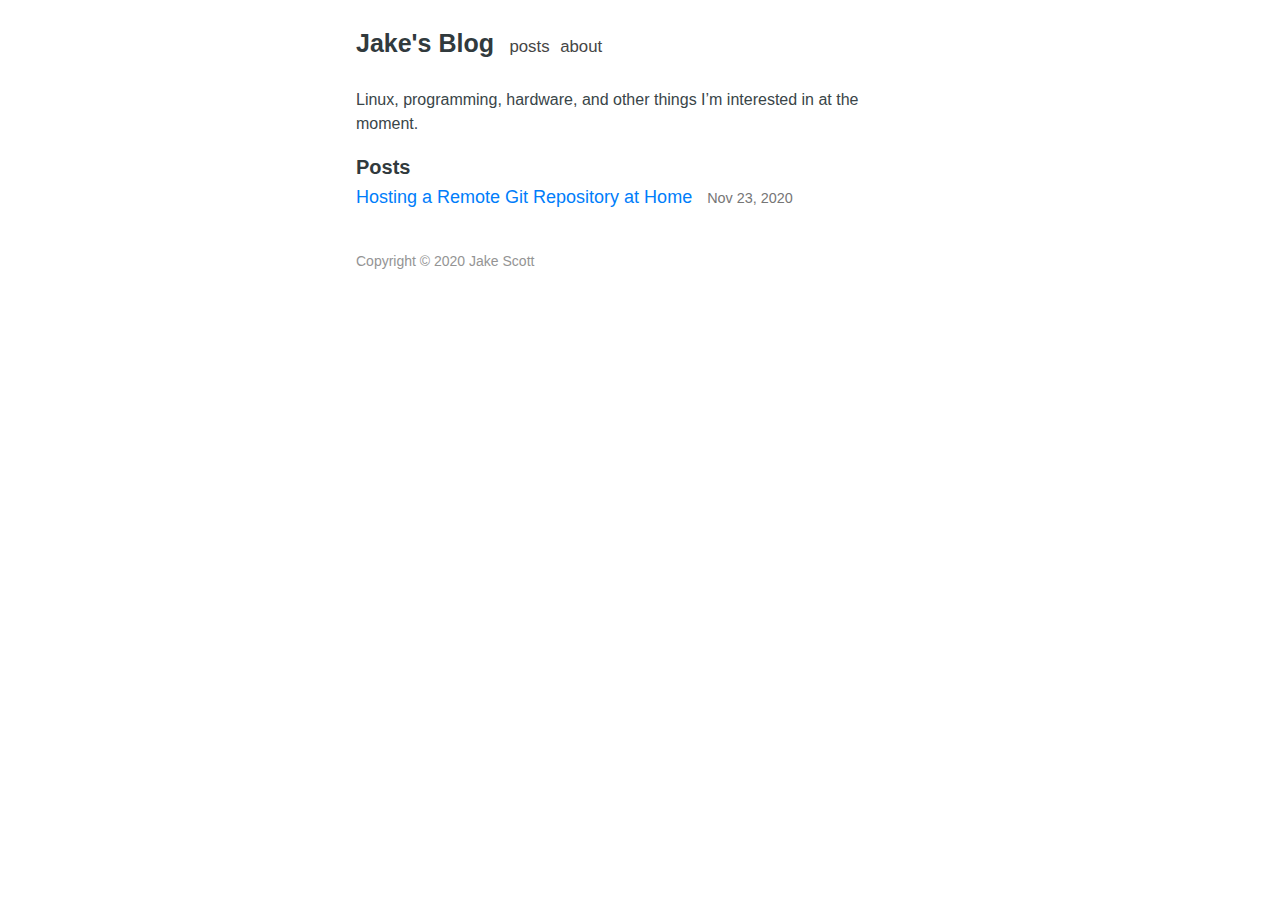
<file: index.html>
<!DOCTYPE html>
<html><head>
	<meta name="generator" content="Hugo 0.75.1" />
    <meta charset="utf-8">
    <meta name="viewport" content="width=device-width, initial-scale=1.0">
    <meta name="description" content="Jake&#39;s Blog">
    
    <link rel="shortcut icon" href="https://jakesco.com/favicon.ico">
    <link rel="alternate" type="application/rss+xml" href="https://jakesco.com/index.xml" title="Jake's Blog">
    
    <link rel="stylesheet" href="/css/style.min.css">

    <title>Home</title>
</head>
<body><header id="banner">
    <h2><a href="https://jakesco.com">Jake&#39;s Blog</a></h2>
    <nav>
        <ul>
            <li>
                <a href="/" title="posts">posts</a>
            </li><li>
                <a href="/about/" title="about">about</a>
            </li>
        </ul>
    </nav>
</header>
<main id="content">
<p>Linux, programming, hardware, and other things I&rsquo;m interested in at the moment.</p>
<h3>Posts</h3>
<ul id="posts">
    <li>
        <a href="https://jakesco.com/hosting-a-remote-git-repository-at-home/">
            Hosting a Remote Git Repository at Home
            <small><time>Nov 23, 2020</time></small>
        </a>
    </li>
</ul>

        </main><footer id="footer">
    Copyright © 2020 Jake Scott
</footer>
</body>
</html>
</file>
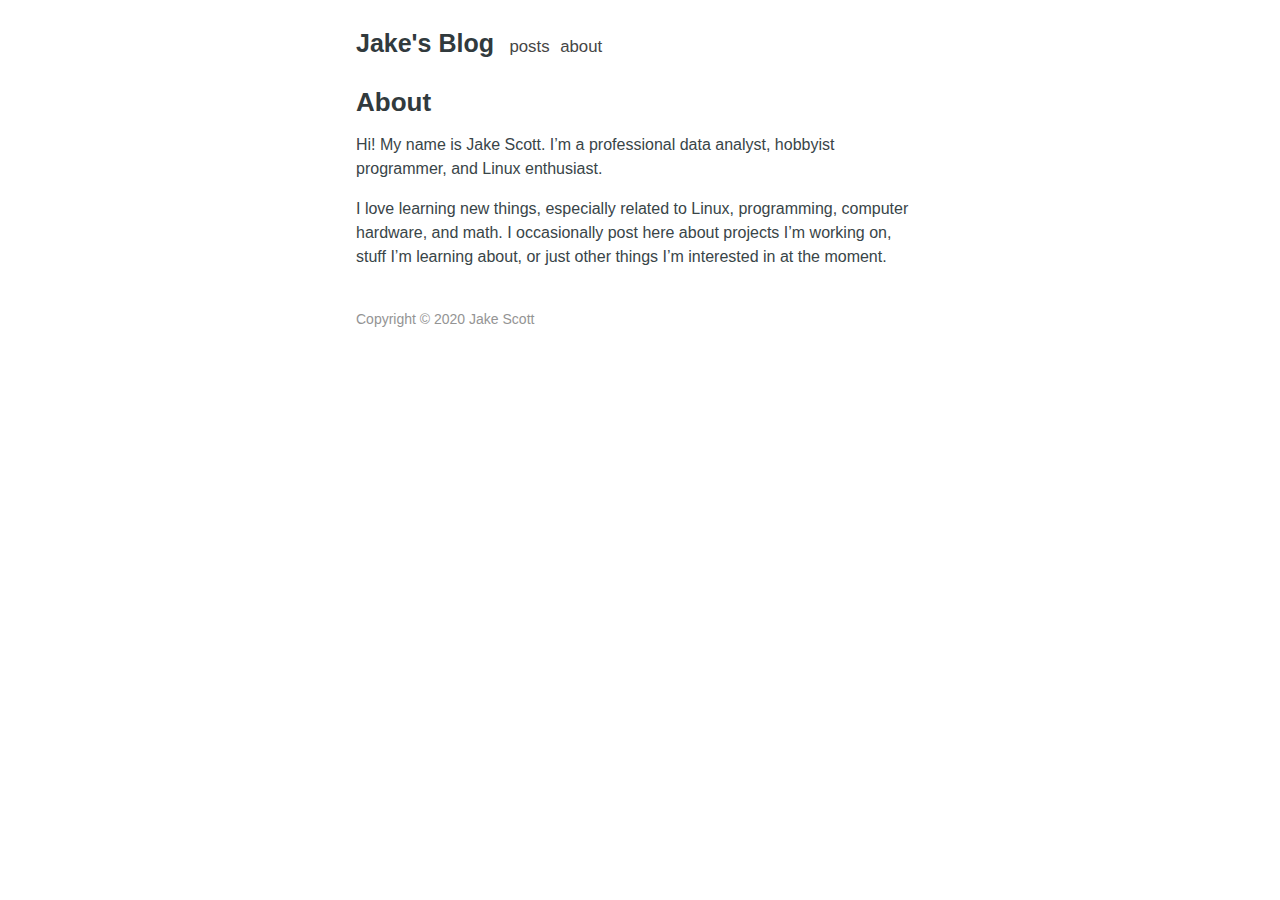
<file: about/index.html>
<!DOCTYPE html>
<html><head>
    <meta charset="utf-8">
    <meta name="viewport" content="width=device-width, initial-scale=1.0">
    <meta name="description" content="Jake&#39;s Blog">
    
    <link rel="shortcut icon" href="https://jakesco.com/favicon.ico">
    
    <link rel="stylesheet" href="/css/style.min.css">

    <title>About</title>
</head>
<body><header id="banner">
    <h2><a href="https://jakesco.com">Jake&#39;s Blog</a></h2>
    <nav>
        <ul>
            <li>
                <a href="/" title="posts">posts</a>
            </li><li>
                <a href="/about/" title="about">about</a>
            </li>
        </ul>
    </nav>
</header>
<main id="content">
<article>
    <header id="post-header">
        <h1>About</h1></header><p>Hi! My name is Jake Scott. I&rsquo;m a professional data analyst, hobbyist programmer, and Linux enthusiast.</p>
<p>I love learning new things, especially related to Linux, programming, computer hardware, and math. I occasionally post here about projects I&rsquo;m working on, stuff I&rsquo;m learning about, or just other things I&rsquo;m interested in at the moment.</p>
</article>

        </main><footer id="footer">
    Copyright © 2020 Jake Scott
</footer>
</body>
</html>
</file>
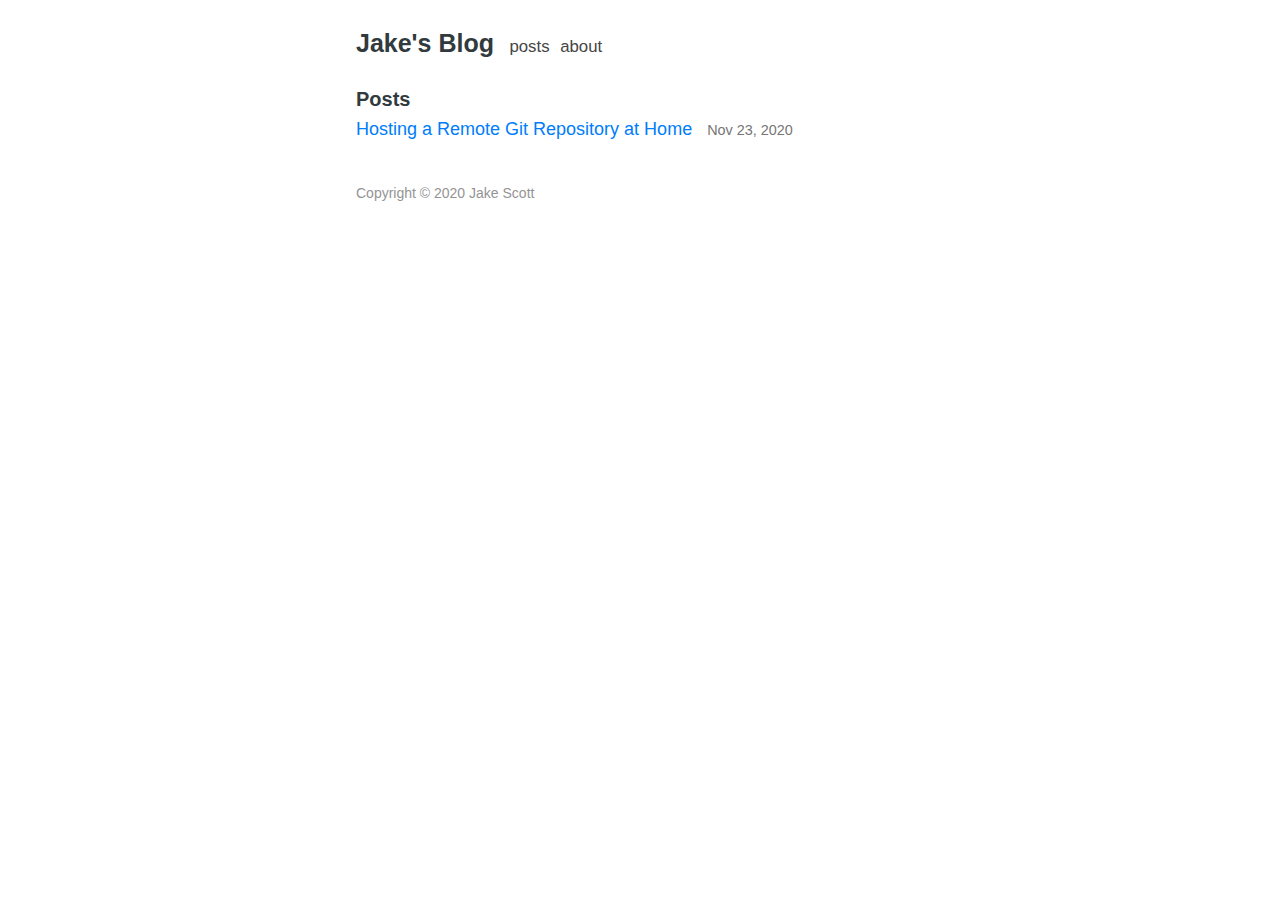
<file: categories/index.html>
<!DOCTYPE html>
<html><head>
    <meta charset="utf-8">
    <meta name="viewport" content="width=device-width, initial-scale=1.0">
    <meta name="description" content="Jake&#39;s Blog">
    
    <link rel="shortcut icon" href="https://jakesco.com/favicon.ico">
    <link rel="alternate" type="application/rss+xml" href="https://jakesco.com/categories/index.xml" title="Jake's Blog">
    
    <link rel="stylesheet" href="/css/style.min.css">

    <title>Categories</title>
</head>
<body><header id="banner">
    <h2><a href="https://jakesco.com">Jake&#39;s Blog</a></h2>
    <nav>
        <ul>
            <li>
                <a href="/" title="posts">posts</a>
            </li><li>
                <a href="/about/" title="about">about</a>
            </li>
        </ul>
    </nav>
</header>
<main id="content"><h3>Posts</h3>
<ul id="posts">
    <li>
        <a href="https://jakesco.com/hosting-a-remote-git-repository-at-home/">
            Hosting a Remote Git Repository at Home
            <small><time>Nov 23, 2020</time></small>
        </a>
    </li>
</ul>

        </main><footer id="footer">
    Copyright © 2020 Jake Scott
</footer>
</body>
</html>
</file>
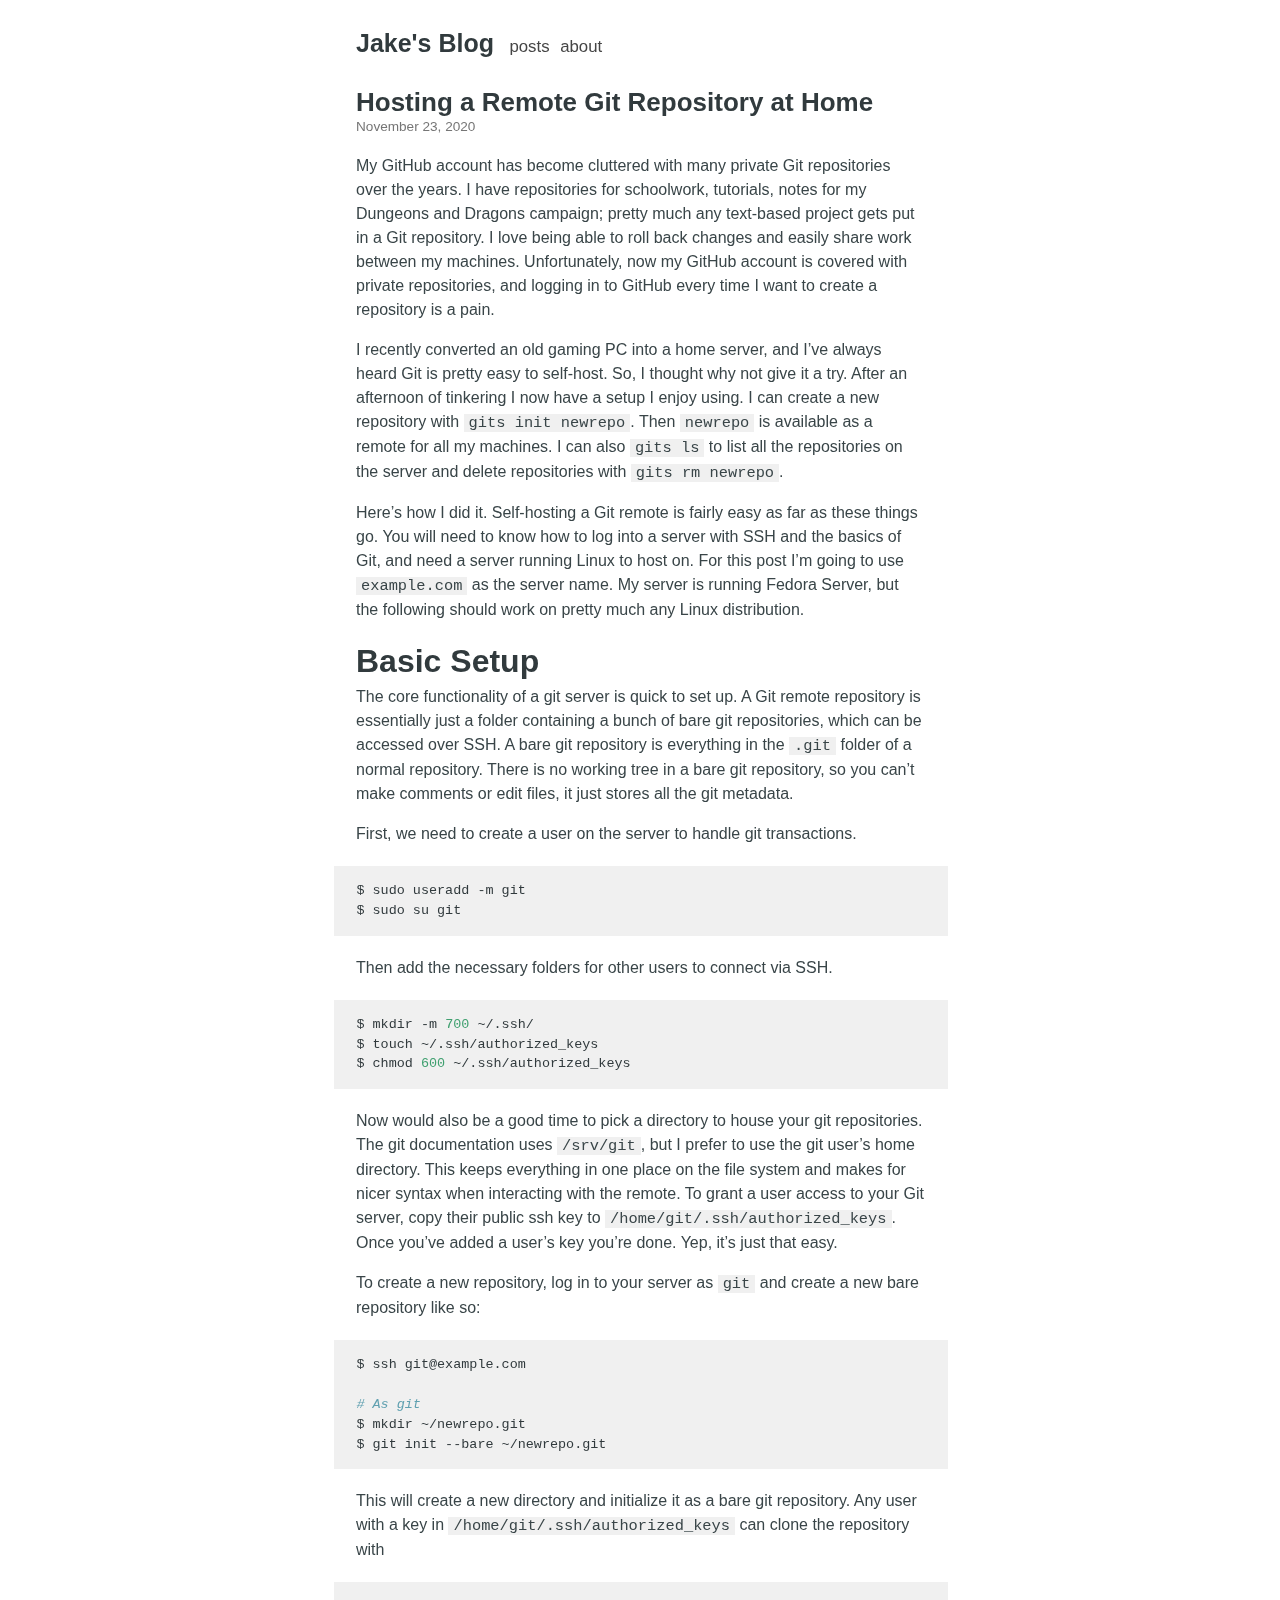
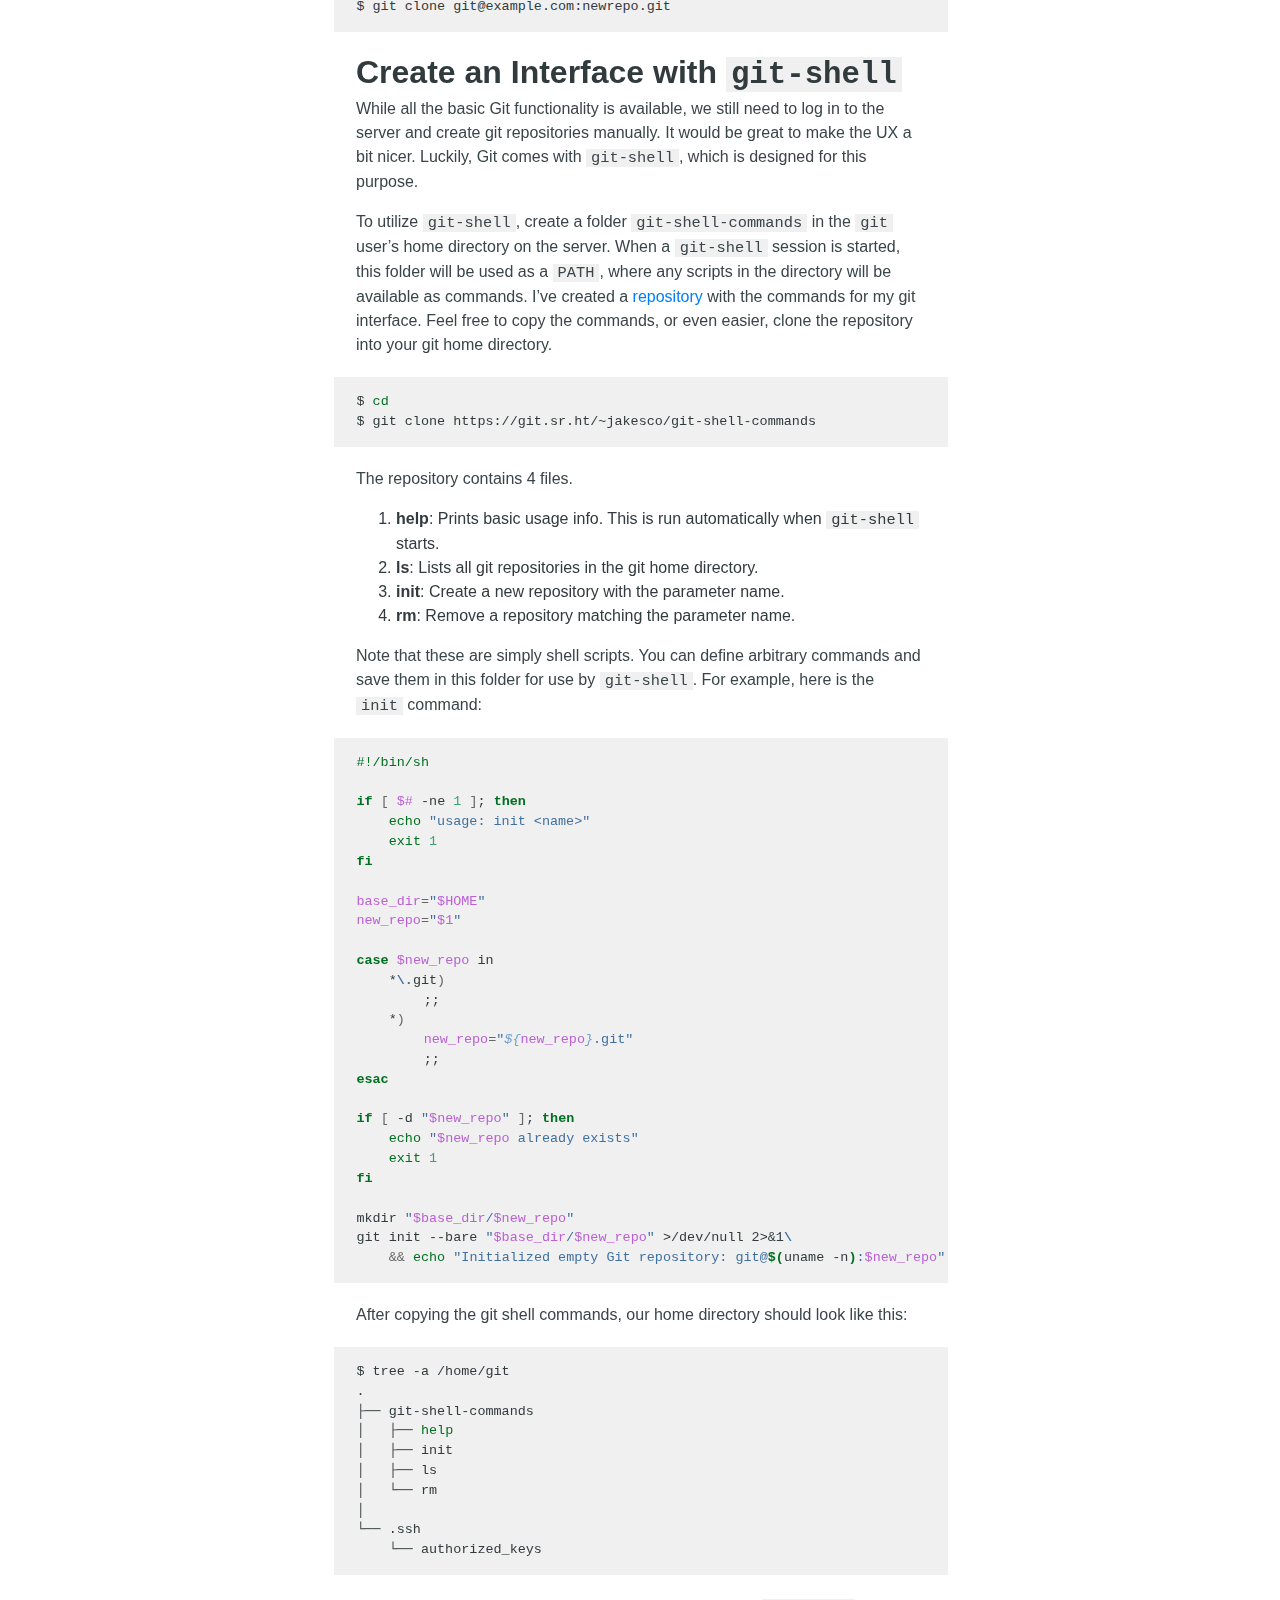
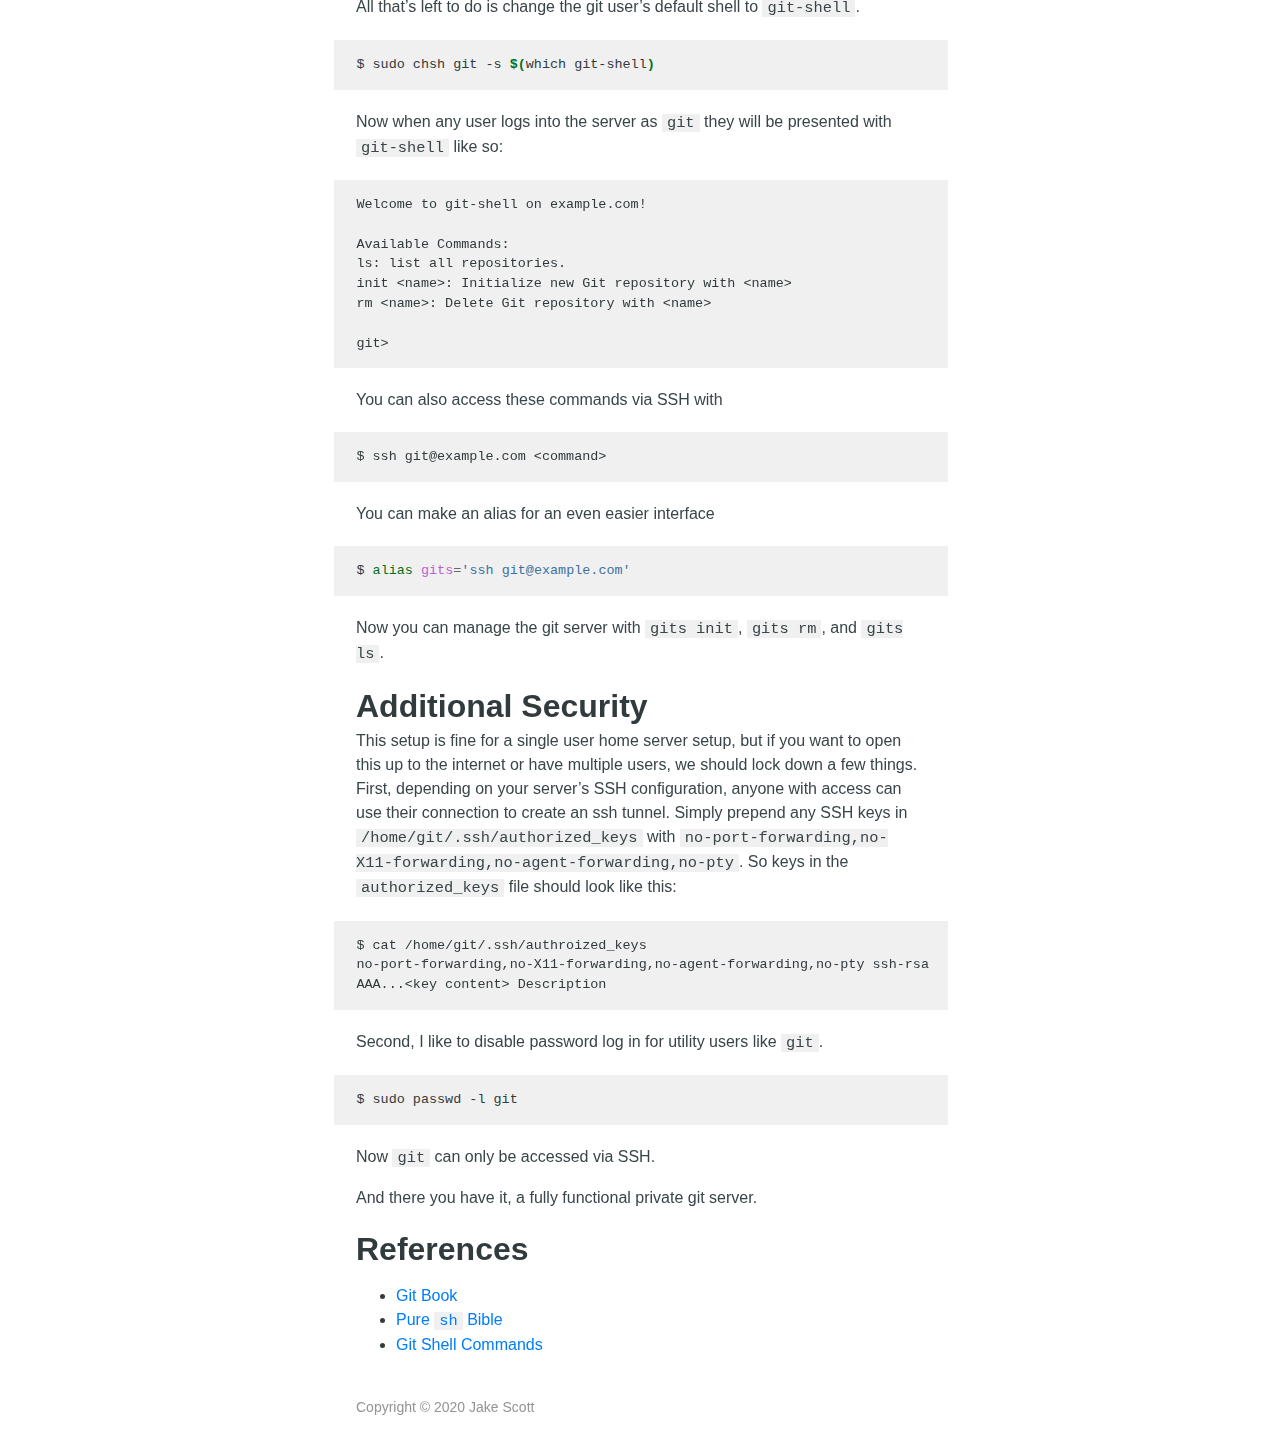
<file: hosting-a-remote-git-repository-at-home/index.html>
<!DOCTYPE html>
<html><head>
    <meta charset="utf-8">
    <meta name="viewport" content="width=device-width, initial-scale=1.0">
    <meta name="description" content="Jake&#39;s Blog">
    
    <link rel="shortcut icon" href="https://jakesco.com/favicon.ico">
    
    <link rel="stylesheet" href="/css/style.min.css">

    <title>Hosting a Remote Git Repository at Home</title>
</head>
<body><header id="banner">
    <h2><a href="https://jakesco.com">Jake&#39;s Blog</a></h2>
    <nav>
        <ul>
            <li>
                <a href="/" title="posts">posts</a>
            </li><li>
                <a href="/about/" title="about">about</a>
            </li>
        </ul>
    </nav>
</header>
<main id="content">
<article>
    <header id="post-header">
        <h1>Hosting a Remote Git Repository at Home</h1><time>November 23, 2020</time></header><p>My GitHub account has become cluttered with many private Git repositories over the years.
I have repositories for schoolwork, tutorials, notes for my Dungeons and Dragons campaign; pretty much any text-based project gets put in a Git repository.
I love being able to roll back changes and easily share work between my machines.
Unfortunately, now my GitHub account is covered with private repositories, and logging in to GitHub every time I want to create a repository is a pain.</p>
<p>I recently converted an old gaming PC into a home server, and I&rsquo;ve always heard Git is pretty easy to self-host.
So, I thought why not give it a try.
After an afternoon of tinkering I now have a setup I enjoy using.
I can create a new repository with <code>gits init newrepo</code>.
Then <code>newrepo</code> is available as a remote for all my machines.
I can also <code>gits ls</code> to list all the repositories on the server and delete repositories with <code>gits rm newrepo</code>.</p>
<p>Here&rsquo;s how I did it.
Self-hosting a Git remote is fairly easy as far as these things go.
You will need to know how to log into a server with SSH and the basics of Git, and need a server running Linux to host on.
For this post I&rsquo;m going to use <code>example.com</code> as the server name.
My server is running Fedora Server, but the following should work on pretty much any Linux distribution.</p>
<h1 id="basic-setup">Basic Setup</h1>
<p>The core functionality of a git server is quick to set up.
A Git remote repository is essentially just a folder containing a bunch of bare git repositories, which can be accessed over SSH.
A bare git repository is everything in the <code>.git</code> folder of a normal repository.
There is no working tree in a bare git repository, so you can&rsquo;t make comments or edit files, it just stores all the git metadata.</p>
<p>First, we need to create a user on the server to handle git transactions.</p>
<div class="highlight"><pre class="chroma"><code class="language-bash" data-lang="bash">$ sudo useradd -m git
$ sudo su git
</code></pre></div><p>Then add the necessary folders for other users to connect via SSH.</p>
<div class="highlight"><pre class="chroma"><code class="language-bash" data-lang="bash">$ mkdir -m <span class="m">700</span> ~/.ssh/
$ touch ~/.ssh/authorized_keys
$ chmod <span class="m">600</span> ~/.ssh/authorized_keys
</code></pre></div><p>Now would also be a good time to pick a directory to house your git repositories.
The git documentation uses <code>/srv/git</code>, but I prefer to use the git user&rsquo;s home directory.
This keeps everything in one place on the file system and makes for nicer syntax when interacting with the remote.
To grant a user access to your Git server, copy their public ssh key to <code>/home/git/.ssh/authorized_keys</code>.
Once you&rsquo;ve added a user&rsquo;s key you&rsquo;re done. Yep, it&rsquo;s just that easy.</p>
<p>To create a new repository, log in to your server as <code>git</code> and create a new bare repository like so:</p>
<div class="highlight"><pre class="chroma"><code class="language-bash" data-lang="bash">$ ssh git@example.com

<span class="c1"># As git</span>
$ mkdir ~/newrepo.git
$ git init --bare ~/newrepo.git
</code></pre></div><p>This will create a new directory and initialize it as a bare git repository.
Any user with a key in <code>/home/git/.ssh/authorized_keys</code> can clone the repository with</p>
<div class="highlight"><pre class="chroma"><code class="language-bash" data-lang="bash">$ git clone git@example.com:newrepo.git
</code></pre></div><h1 id="create-an-interface-with-git-shell">Create an Interface with <code>git-shell</code></h1>
<p>While all the basic Git functionality is available, we still need to log in to the server and create git repositories manually.
It would be great to make the UX a bit nicer.
Luckily, Git comes with <code>git-shell</code>, which is designed for this purpose.</p>
<p>To utilize <code>git-shell</code>, create a folder <code>git-shell-commands</code> in the <code>git</code> user&rsquo;s home directory on the server.
When a <code>git-shell</code> session is started, this folder will be used as a <code>PATH</code>, where any scripts in the directory will be available as commands.
I&rsquo;ve created a <a href="https://github.com/jakesco/git-shell-commands">repository</a> with the commands for my git interface.
Feel free to copy the commands, or even easier, clone the repository into your git home directory.</p>
<div class="highlight"><pre class="chroma"><code class="language-bash" data-lang="bash">$ <span class="nb">cd</span>
$ git clone https://git.sr.ht/~jakesco/git-shell-commands
</code></pre></div><p>The repository contains 4 files.</p>
<ol>
<li><strong>help</strong>: Prints basic usage info. This is run automatically when <code>git-shell</code> starts.</li>
<li><strong>ls</strong>: Lists all git repositories in the git home directory.</li>
<li><strong>init</strong>: Create a new repository with the parameter name.</li>
<li><strong>rm</strong>: Remove a repository matching the parameter name.</li>
</ol>
<p>Note that these are simply shell scripts.
You can define arbitrary commands and save them in this folder for use by <code>git-shell</code>.
For example, here is the <code>init</code> command:</p>
<div class="highlight"><pre class="chroma"><code class="language-sh" data-lang="sh"><span class="cp">#!/bin/sh
</span><span class="cp"></span>
<span class="k">if</span> <span class="o">[</span> <span class="nv">$#</span> -ne <span class="m">1</span> <span class="o">]</span><span class="p">;</span> <span class="k">then</span>
    <span class="nb">echo</span> <span class="s2">&#34;usage: init &lt;name&gt;&#34;</span>
    <span class="nb">exit</span> <span class="m">1</span>
<span class="k">fi</span>

<span class="nv">base_dir</span><span class="o">=</span><span class="s2">&#34;</span><span class="nv">$HOME</span><span class="s2">&#34;</span>
<span class="nv">new_repo</span><span class="o">=</span><span class="s2">&#34;</span><span class="nv">$1</span><span class="s2">&#34;</span>

<span class="k">case</span> <span class="nv">$new_repo</span> in
    *<span class="se">\.</span>git<span class="o">)</span>
	<span class="p">;;</span>
    *<span class="o">)</span>
	<span class="nv">new_repo</span><span class="o">=</span><span class="s2">&#34;</span><span class="si">${</span><span class="nv">new_repo</span><span class="si">}</span><span class="s2">.git&#34;</span>
	<span class="p">;;</span>
<span class="k">esac</span>

<span class="k">if</span> <span class="o">[</span> -d <span class="s2">&#34;</span><span class="nv">$new_repo</span><span class="s2">&#34;</span> <span class="o">]</span><span class="p">;</span> <span class="k">then</span>
    <span class="nb">echo</span> <span class="s2">&#34;</span><span class="nv">$new_repo</span><span class="s2"> already exists&#34;</span>
    <span class="nb">exit</span> <span class="m">1</span>
<span class="k">fi</span>

mkdir <span class="s2">&#34;</span><span class="nv">$base_dir</span><span class="s2">/</span><span class="nv">$new_repo</span><span class="s2">&#34;</span>
git init --bare <span class="s2">&#34;</span><span class="nv">$base_dir</span><span class="s2">/</span><span class="nv">$new_repo</span><span class="s2">&#34;</span> &gt;/dev/null 2&gt;<span class="p">&amp;</span>1<span class="se">\
</span><span class="se"></span>    <span class="o">&amp;&amp;</span> <span class="nb">echo</span> <span class="s2">&#34;Initialized empty Git repository: git@</span><span class="k">$(</span>uname -n<span class="k">)</span><span class="s2">:</span><span class="nv">$new_repo</span><span class="s2">&#34;</span>
</code></pre></div><p>After copying the git shell commands, our home directory should look like this:</p>
<div class="highlight"><pre class="chroma"><code class="language-bash" data-lang="bash">$ tree -a /home/git
.
├── git-shell-commands
│   ├── <span class="nb">help</span>
│   ├── init
│   ├── ls
│   └── rm
│
└── .ssh
    └── authorized_keys
</code></pre></div><p>All that&rsquo;s left to do is change the git user&rsquo;s default shell to <code>git-shell</code>.</p>
<div class="highlight"><pre class="chroma"><code class="language-sh" data-lang="sh">$ sudo chsh git -s <span class="k">$(</span>which git-shell<span class="k">)</span>
</code></pre></div><p>Now when any user logs into the server as <code>git</code> they will be presented with <code>git-shell</code> like so:</p>
<div class="highlight"><pre class="chroma"><code class="language-sh" data-lang="sh">Welcome to git-shell on example.com!

Available Commands:
ls: list all repositories.
init &lt;name&gt;: Initialize new Git repository with &lt;name&gt;
rm &lt;name&gt;: Delete Git repository with &lt;name&gt;

git&gt;
</code></pre></div><p>You can also access these commands via SSH with</p>
<div class="highlight"><pre class="chroma"><code class="language-bash" data-lang="bash">$ ssh git@example.com &lt;command&gt;
</code></pre></div><p>You can make an alias for an even easier interface</p>
<div class="highlight"><pre class="chroma"><code class="language-bash" data-lang="bash">$ <span class="nb">alias</span> <span class="nv">gits</span><span class="o">=</span><span class="s1">&#39;ssh git@example.com&#39;</span>
</code></pre></div><p>Now you can manage the git server with <code>gits init</code>, <code>gits rm</code>, and <code>gits ls</code>.</p>
<h1 id="additional-security">Additional Security</h1>
<p>This setup is fine for a single user home server setup, but if you want to open this up to the internet or have multiple users, we should lock down a few things.
First, depending on your server&rsquo;s SSH configuration, anyone with access can use their connection to create an ssh tunnel.
Simply prepend any SSH keys in <code>/home/git/.ssh/authorized_keys</code> with <code>no-port-forwarding,no-X11-forwarding,no-agent-forwarding,no-pty</code>.
So keys in the <code>authorized_keys</code> file should look like this:</p>
<div class="highlight"><pre class="chroma"><code class="language-bash" data-lang="bash">$ cat /home/git/.ssh/authroized_keys
no-port-forwarding,no-X11-forwarding,no-agent-forwarding,no-pty ssh-rsa
AAA...&lt;key content&gt; Description
</code></pre></div><p>Second, I like to disable password log in for utility users like <code>git</code>.</p>
<div class="highlight"><pre class="chroma"><code class="language-bash" data-lang="bash">$ sudo passwd -l git
</code></pre></div><p>Now <code>git</code> can only be accessed via SSH.</p>
<p>And there you have it, a fully functional private git server.</p>
<h1 id="references">References</h1>
<ul>
<li><a href="https://git-scm.com/book/en/v2/Git-on-the-Server-Setting-Up-the-Server">Git Book</a></li>
<li><a href="https://github.com/dylanaraps/pure-sh-bible#strip-pattern-from-end-of-string">Pure <code>sh</code> Bible</a></li>
<li><a href="https://git.sr.ht/~jakesco/git-shell-commands">Git Shell Commands</a></li>
</ul>
</article>

        </main><footer id="footer">
    Copyright © 2020 Jake Scott
</footer>
</body>
</html>
</file>
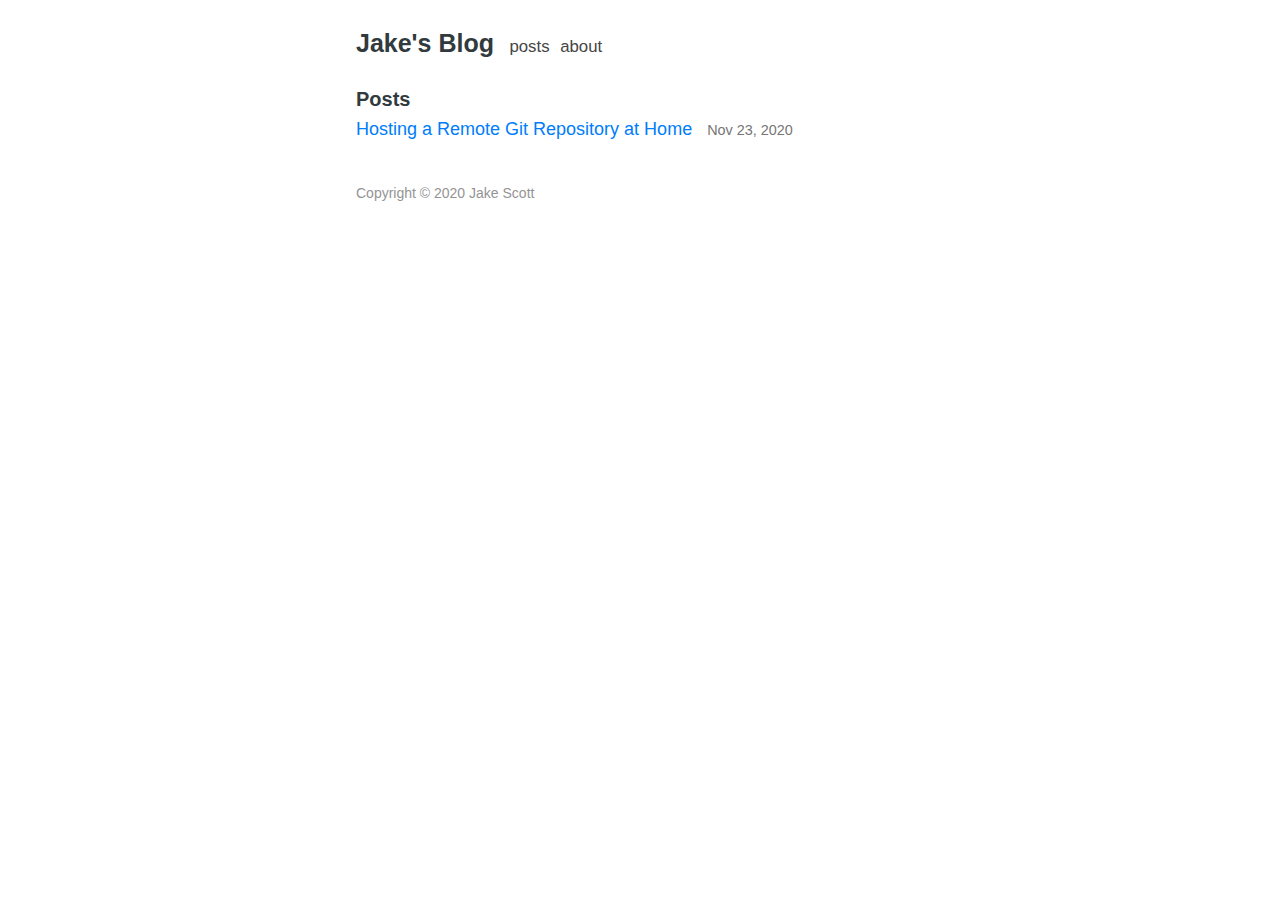
<file: posts/index.html>
<!DOCTYPE html>
<html><head>
    <meta charset="utf-8">
    <meta name="viewport" content="width=device-width, initial-scale=1.0">
    <meta name="description" content="Jake&#39;s Blog">
    
    <link rel="shortcut icon" href="https://jakesco.com/favicon.ico">
    <link rel="alternate" type="application/rss+xml" href="https://jakesco.com/posts/index.xml" title="Jake's Blog">
    
    <link rel="stylesheet" href="/css/style.min.css">

    <title>Posts</title>
</head>
<body><header id="banner">
    <h2><a href="https://jakesco.com">Jake&#39;s Blog</a></h2>
    <nav>
        <ul>
            <li>
                <a href="/" title="posts">posts</a>
            </li><li>
                <a href="/about/" title="about">about</a>
            </li>
        </ul>
    </nav>
</header>
<main id="content"><h3>Posts</h3>
<ul id="posts">
    <li>
        <a href="https://jakesco.com/hosting-a-remote-git-repository-at-home/">
            Hosting a Remote Git Repository at Home
            <small><time>Nov 23, 2020</time></small>
        </a>
    </li>
</ul>

        </main><footer id="footer">
    Copyright © 2020 Jake Scott
</footer>
</body>
</html>
</file>
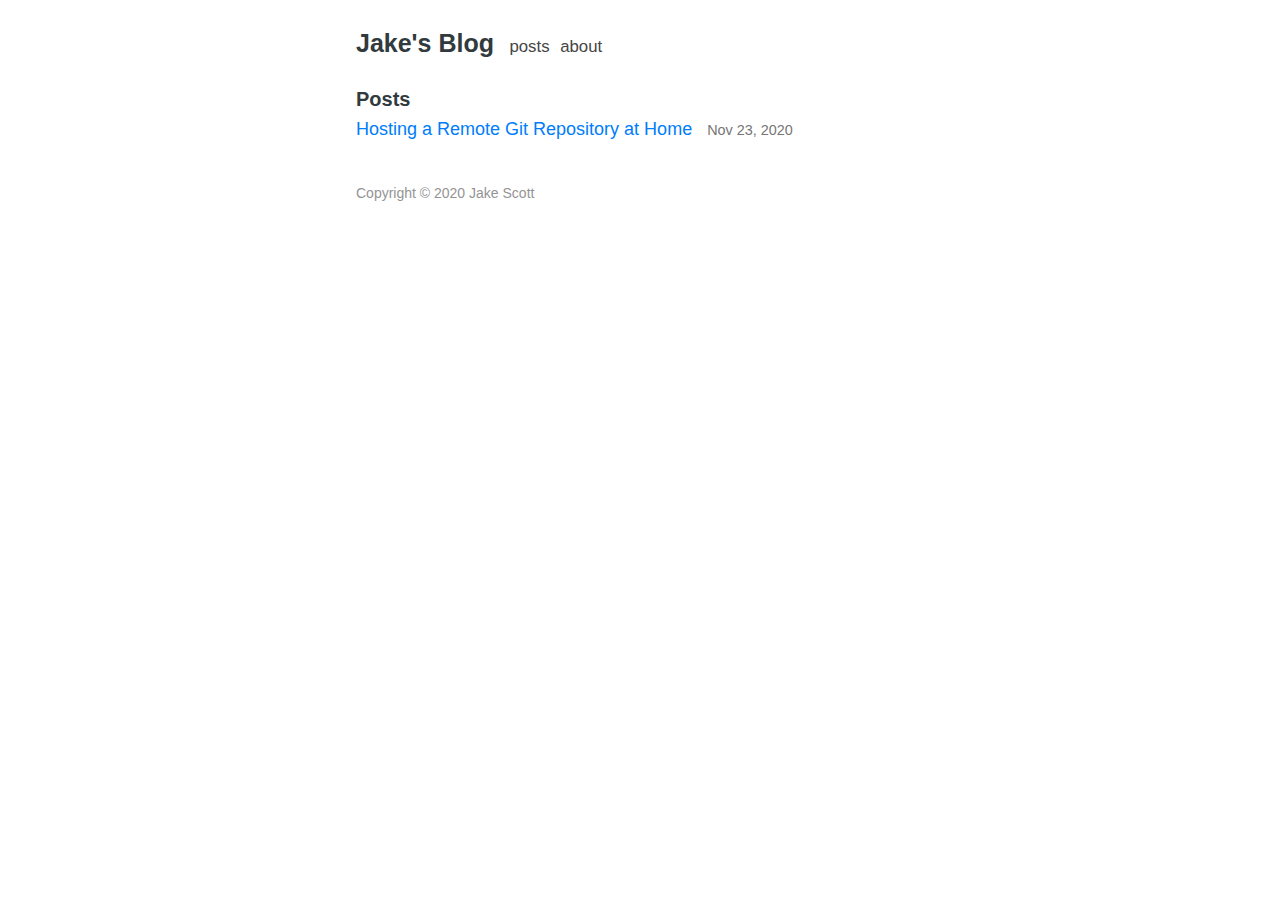
<file: tags/index.html>
<!DOCTYPE html>
<html><head>
    <meta charset="utf-8">
    <meta name="viewport" content="width=device-width, initial-scale=1.0">
    <meta name="description" content="Jake&#39;s Blog">
    
    <link rel="shortcut icon" href="https://jakesco.com/favicon.ico">
    <link rel="alternate" type="application/rss+xml" href="https://jakesco.com/tags/index.xml" title="Jake's Blog">
    
    <link rel="stylesheet" href="/css/style.min.css">

    <title>Tags</title>
</head>
<body><header id="banner">
    <h2><a href="https://jakesco.com">Jake&#39;s Blog</a></h2>
    <nav>
        <ul>
            <li>
                <a href="/" title="posts">posts</a>
            </li><li>
                <a href="/about/" title="about">about</a>
            </li>
        </ul>
    </nav>
</header>
<main id="content"><h3>Posts</h3>
<ul id="posts">
    <li>
        <a href="https://jakesco.com/hosting-a-remote-git-repository-at-home/">
            Hosting a Remote Git Repository at Home
            <small><time>Nov 23, 2020</time></small>
        </a>
    </li>
</ul>

        </main><footer id="footer">
    Copyright © 2020 Jake Scott
</footer>
</body>
</html>
</file>
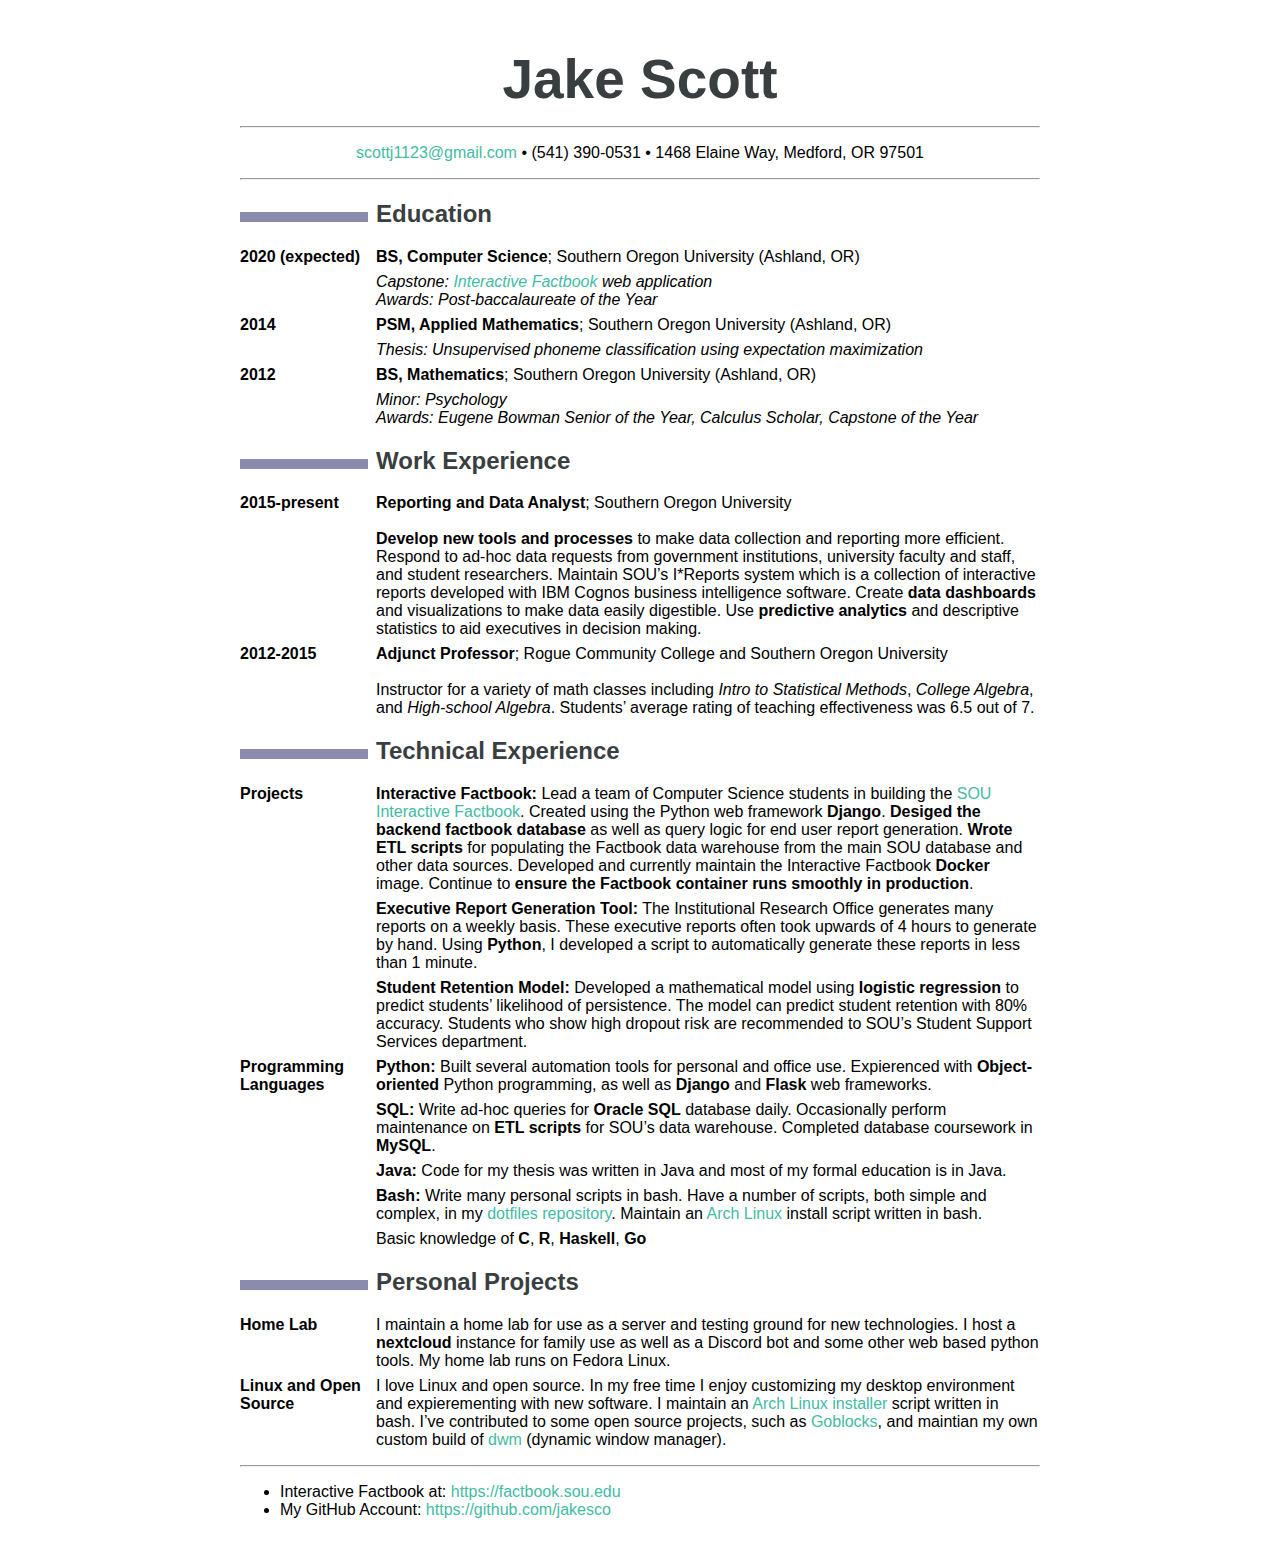
<file: cv.html>
<!DOCTYPE html>
<html xmlns="http://www.w3.org/1999/xhtml" lang="" xml:lang="">
<head>
  <meta charset="utf-8" />
  <meta name="generator" content="pandoc" />
  <meta name="viewport" content="width=device-width, initial-scale=1.0, user-scalable=yes" />
  <title>Jake Scott's CV</title>
  <style>
    code{white-space: pre-wrap;}
    span.smallcaps{font-variant: small-caps;}
    span.underline{text-decoration: underline;}
    div.column{display: inline-block; vertical-align: top; width: 50%;}
    div.hanging-indent{margin-left: 1.5em; text-indent: -1.5em;}
    ul.task-list{list-style: none;}
  </style>
  <!--[if lt IE 9]>
    <script src="//cdnjs.cloudflare.com/ajax/libs/html5shiv/3.7.3/html5shiv-printshiv.min.js"></script>
  <![endif]-->
  <style type="text/css">
  /*
   * Copyright 2013 Christophe-Marie Duquesne <chmd@chmd.fr>
   *
   * CSS for making a resume with pandoc. Inspired by moderncv.
   *
   * This CSS document is delivered to you under the CC BY-SA 3.0 License.
   * https://creativecommons.org/licenses/by-sa/3.0/deed.en_US
   */

  /* Whole document */
  body {
      font-family: "Calibri", Calibri, Arial, sans-serif;
  /*  font-family: "Helvetica Neue", Helvetica, Arial, sans-serif; */
      max-width: 800px;
      margin: auto;
      background: #FEFFFE;
      padding: 10px 10px 10px 10px;
  }

  /* Title of the resume */
  h1 {
      font-size: 55px;
      color: #393E41;
      text-align:center;
      margin-bottom:15px;
  }
  /* h1:hover { */
  /*     background-color: #757575; */
  /*     color: #FFFFFF; */
  /*     text-shadow: 1px 1px 1px #333; */
  /* } */

  /* Titles of categories */
  h2 {
      /* This is called "sectioncolor" in the ConTeXt stylesheet. */
      color: #393E41;
  }
  /* There is a bar just before each category */
  h2:before {
      content: "";
      display: inline-block;
      margin-right:1%;
      width: 16%;
      height: 10px;
      /* This is called "rulecolor" in the ConTeXt stylesheet. */
      background-color: #8B8BAE;
  }
  /* h2:hover { */
  /*     background-color: #397249; */
  /*     color: #FFFFFF; */
  /*     text-shadow: 1px 1px 1px #333; */
  /* } */

  /* Definitions */
  dt {
      float: left;
      clear: left;
      width: 17%;
      font-weight: bold;
  }
  dd {
      margin-left: 17%;
      margin-bottom:7px;
  }
  p {
      margin-top:0;
      margin-bottom:7px;
  }

  /* Blockquotes */
  blockquote {
      text-align: center
  }

  /* Links */
  a {
      text-decoration: none;
      color: #44BBA4;
  }
  a:hover, a:active {
      background-color: #FFFFFF;
      color: #77EED7;
      text-decoration: none;
  /*  text-shadow: 1px 1px 1px #333;
  }

  /* Horizontal separators */
  hr {
      color: #A6A6A6;
  }

  table {
      width: 100%;
  }
  </style>
</head>
<body>
<h1 id="jake-scott">Jake Scott</h1>
<hr />
<blockquote>
<p><a href="mailto:scottj1123@gmail.com" class="email">scottj1123@gmail.com</a> • (541) 390-0531 • 1468 Elaine Way, Medford, OR 97501</p>
</blockquote>
<hr />
<h2 id="education">Education</h2>
<dl>
<dt>2020 (expected)</dt>
<dd><p><strong>BS, Computer Science</strong>; Southern Oregon University (Ashland, OR)</p>
<p><em>Capstone: <a href="https://factbook.sou.edu/" target="_blank">Interactive Factbook</a> web application</em><br />
<em>Awards: Post-baccalaureate of the Year</em></p>
</dd>
<dt>2014</dt>
<dd><p><strong>PSM, Applied Mathematics</strong>; Southern Oregon University (Ashland, OR)</p>
<p><em>Thesis: Unsupervised phoneme classification using expectation maximization</em></p>
</dd>
<dt>2012</dt>
<dd><p><strong>BS, Mathematics</strong>; Southern Oregon University (Ashland, OR)</p>
<p><em>Minor: Psychology</em><br />
<em>Awards: Eugene Bowman Senior of the Year, Calculus Scholar, Capstone of the Year</em></p>
</dd>
</dl>
<h2 id="work-experience">Work Experience</h2>
<dl>
<dt>2015-present</dt>
<dd><strong>Reporting and Data Analyst</strong>; Southern Oregon University<br />
<br />
<strong>Develop new tools and processes</strong> to make data collection and reporting more efficient. Respond to ad-hoc data requests from government institutions, university faculty and staff, and student researchers. Maintain SOU’s I*Reports system which is a collection of interactive reports developed with IBM Cognos business intelligence software. Create <strong>data dashboards</strong> and visualizations to make data easily digestible. Use <strong>predictive analytics</strong> and descriptive statistics to aid executives in decision making.
</dd>
<dt>2012-2015</dt>
<dd><strong>Adjunct Professor</strong>; Rogue Community College and Southern Oregon University<br />
<br />
Instructor for a variety of math classes including <em>Intro to Statistical Methods</em>, <em>College Algebra</em>, and <em>High-school Algebra</em>. Students’ average rating of teaching effectiveness was 6.5 out of 7.
</dd>
</dl>
<h2 id="technical-experience">Technical Experience</h2>
<dl>
<dt>Projects</dt>
<dd><strong>Interactive Factbook:</strong> Lead a team of Computer Science students in building the <a href="https://factbook.sou.edu/" target="_blank">SOU Interactive Factbook</a>. Created using the Python web framework <strong>Django</strong>. <strong>Desiged the backend factbook database</strong> as well as query logic for end user report generation. <strong>Wrote ETL scripts</strong> for populating the Factbook data warehouse from the main SOU database and other data sources. Developed and currently maintain the Interactive Factbook <strong>Docker</strong> image. Continue to <strong>ensure the Factbook container runs smoothly in production</strong>.
</dd>
<dd><p><strong>Executive Report Generation Tool:</strong> The Institutional Research Office generates many reports on a weekly basis. These executive reports often took upwards of 4 hours to generate by hand. Using <strong>Python</strong>, I developed a script to automatically generate these reports in less than 1 minute.</p>
</dd>
<dd><p><strong>Student Retention Model:</strong> Developed a mathematical model using <strong>logistic regression</strong> to predict students’ likelihood of persistence. The model can predict student retention with 80% accuracy. Students who show high dropout risk are recommended to SOU’s Student Support Services department.</p>
</dd>
<dt>Programming Languages</dt>
<dd><strong>Python:</strong> Built several automation tools for personal and office use. Expierenced with <strong>Object-oriented</strong> Python programming, as well as <strong>Django</strong> and <strong>Flask</strong> web frameworks.
</dd>
<dd><p><strong>SQL:</strong> Write ad-hoc queries for <strong>Oracle SQL</strong> database daily. Occasionally perform maintenance on <strong>ETL scripts</strong> for SOU’s data warehouse. Completed database coursework in <strong>MySQL</strong>.</p>
</dd>
<dd><p><strong>Java:</strong> Code for my thesis was written in Java and most of my formal education is in Java.</p>
</dd>
<dd><p><strong>Bash:</strong> Write many personal scripts in bash. Have a number of scripts, both simple and complex, in my <a href="https://github.com/jakesco/dotfiles/tree/master/desktop/.local/scripts" target="_blank">dotfiles repository</a>. Maintain an <a href="https://github.com/jakesco/arch-installer" target="_blank">Arch Linux</a> install script written in bash.</p>
</dd>
<dd><p>Basic knowledge of <strong>C</strong>, <strong>R</strong>, <strong>Haskell</strong>, <strong>Go</strong></p>
</dd>
</dl>
<h2 id="personal-projects">Personal Projects</h2>
<dl>
<dt>Home Lab</dt>
<dd>I maintain a home lab for use as a server and testing ground for new technologies. I host a <strong>nextcloud</strong> instance for family use as well as a Discord bot and some other web based python tools. My home lab runs on Fedora Linux.
</dd>
<dt>Linux and Open Source</dt>
<dd>I love Linux and open source. In my free time I enjoy customizing my desktop environment and expierementing with new software. I maintain an <a href="https://github.com/jakesco/arch-installer" target="_blank">Arch Linux installer</a> script written in bash. I’ve contributed to some open source projects, such as <a href="https://github.com/Stargarth/Goblocks" target="_blank">Goblocks</a>, and maintian my own custom build of <a href="https://github.com/jakesco/dwm" target="_blank">dwm</a> (dynamic window manager).
</dd>
</dl>
<hr />
<ul>
<li>Interactive Factbook at: <a href="https://factbook.sou.edu/" target="_blank">https://factbook.sou.edu</a></li>
<li>My GitHub Account: <a href="https://github.com/jakesco" target="_blank">https://github.com/jakesco</a></li>
</ul>
</body>
</html>
</file>
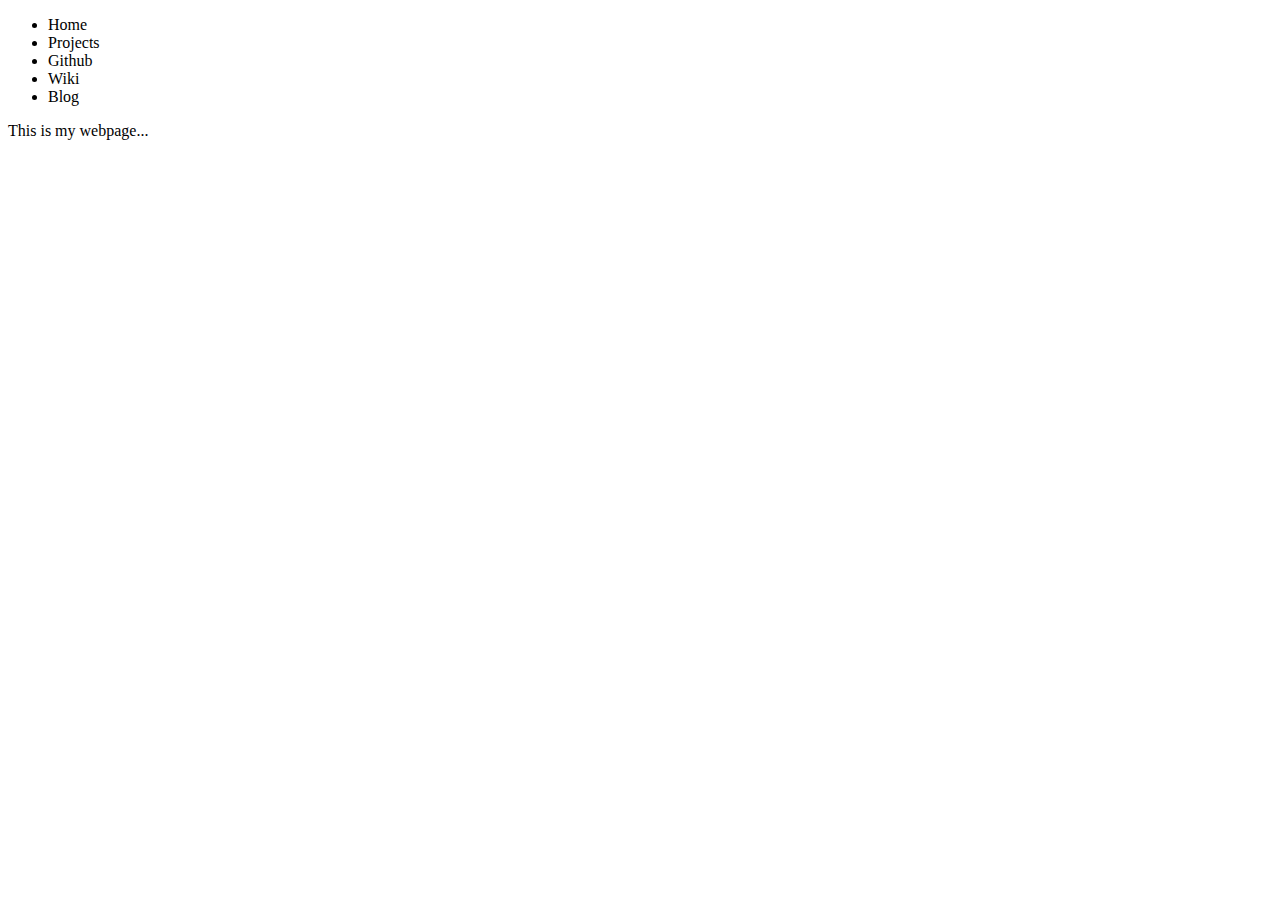
<file: home.html>
<!DOCTYPE html>

<html lang="en">
  <head>
      <meta charset="UTF-8">
      <title>Jake Scott - Home</title>
  </head>
  <body>
      <ul>
          <li>Home</li>
          <li>Projects</li>
          <li>Github</li>
          <li>Wiki</li>
          <li>Blog</li>
      </ul>
      <div id="content" class="content">
          <p>This is my webpage...</p>
      </div>
  </body>
</html>
</file>
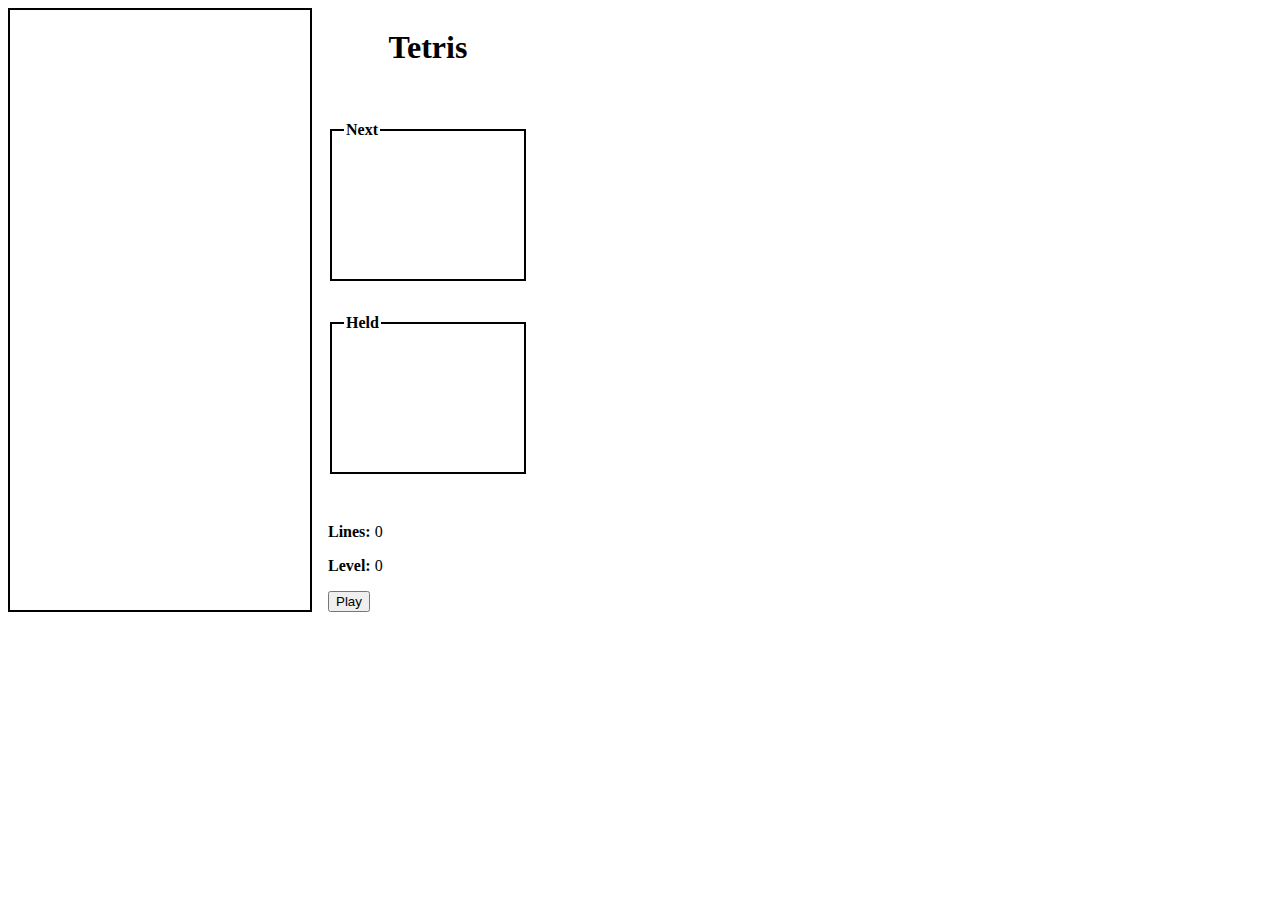
<file: tetris.html>
<!DOCTYPE html>
<html lang="en">

<head>
  <meta charset="UTF-8">
  <meta name="description" content="Tetris!">

  <link rel="shortcut icon" href="#" />
  <link rel="stylesheet" href="styles.css">

  <script type="text/javascript" src="resources.js" defer></script>
  <script type="text/javascript" src="piece.js" defer></script>
  <script type="text/javascript" src="game.js" defer></script>
  <script type="text/javascript" src="main.js" defer></script>

  <title>Tetris</title>
</head>

<body>
  <div class="grid">
    <canvas id="board" class="game-board"></canvas>
    <div class="right-column">
      <h1>Tetris</h1>
      <fieldset>
        <legend>Next</legend>
        <canvas id="next" class="next-peice"></canvas>
      </fieldset>
      <fieldset>
        <legend>Held</legend>
        <canvas id="held" class="held-peice"></canvas>
      </fieldset>
      <div class="stats">
        <p><strong>Lines: </strong> <span id="lines">0</span></p>
        <p><strong>Level: </strong> <span id="level">0</span></p>
        <div>
          <div>
            <button class="play-button" onclick="play()">Play</button>
          </div>
        </div>
      </div>
</body>

</html>
</file>
<file: styles.css>
.grid {
    display: grid;
    grid-template-columns: 320px 200px;
}

.right-column {
    display: flex;
    flex-direction: column;
    justify-content: space-between;
}

.right-column h1 {
    text-align: center;
}

.next-hold {
    display: flex;
    justify-content: space-around;
}

.next-text {
    background: white;
    padding: 0px;
    border: 0px;
    margin-top: -30px;
}

.game-board {
    border: 2px solid;
}

fieldset {
    border: 2px solid black;
}

legend {
    font-weight: bold;
}
</file>
<file: css/style.min.css>
*,*:before,*:after{box-sizing:border-box}html{font-size:62.5%}body{font-size:16px;font-size:1.6rem;font-family:helvetica neue,arial,sans-serif;color:#313a3d;width:100%;margin:0 auto;padding:0 16px;line-height:1.6}header#banner{margin:25px 0}header#banner a{color:#313a3d;text-decoration:none}header#banner a:hover{text-decoration:underline}header#banner h2{display:inline;font-size:21px;font-size:2.1rem;margin:0 8px 0 0}header#banner nav{display:inline-block}header#banner nav ul{list-style-type:none;font-size:1.05em;text-transform:lowercase;margin:0;padding:0}header#banner nav ul li{display:inline;margin:0 3px}header#banner nav ul li a{color:#454545}main#content a{color:#007dfa;text-decoration:none}main#content a:hover{text-decoration:underline}main#content h1,main#content h2,main#content h3,main#content h4,main#content h5,main#content h6{margin-bottom:0;line-height:1.15}main#content h3{font-size:19px;font-size:1.9rem}main#content h1+p,main#content h2+p,main#content h3+p,main#content h4+p,main#content h5+p,main#content h6+p{margin-top:5px}main#content p{color:#394548;margin:16px 0}main#content hr{height:1px;border:0;background:#d8d8d8}main#content ul#posts{list-style-type:none;font-size:16px;font-size:1.6rem;margin-top:0;padding:0}main#content ul#posts li{margin:5px 0;padding:0}main#content ul#posts small{font-size:.8em;color:#767676;margin-left:10px}main#content ul#posts li a{text-decoration:none}main#content ul#posts li a:hover{color:#369aff}main#content ul#posts li a:hover small{color:inherit}main#content header#post-header h1{display:block;font-size:23px;font-size:2.3rem;line-height:1.15}main#content header#post-header time{display:block;font-size:.85em;color:#767676}main#content #toc{border:1px solid #b1b1b1;border-radius:1px;line-height:26px;margin:16px 0;padding:9px 14px}main#content #toc h4{font-size:1.06em;color:#3d3d3d;margin:0}main#content #toc nav#TableOfContents{margin-top:4px}main#content #toc nav#TableOfContents>ul,main#content #toc nav#TableOfContents>ol{margin-left:-40px}main#content #toc ul,main#content #toc ol{font-size:.98em;margin:0;padding:0 0 0 40px}main#content #toc ul{list-style-type:none}main#content #toc ol{counter-reset:item}main#content #toc ol li{display:block}main#content #toc ol li:before{content:counters(item,".")". ";counter-increment:item}main#content img{max-width:100%;margin:0 auto}main#content figure{margin:16px 0}main#content figure img{display:block;max-width:100%;margin:0 auto}main#content figure figcaption{font-size:.92em;font-style:italic;line-height:22px;text-align:center;margin-top:6px;padding:0 10px}main#content figure figcaption h4{font-style:normal;display:inline;margin:0}main#content figure figcaption p{display:inline;margin:0;padding-left:8px}main#content code,main#content pre{font-family:menlo,monospace}main#content code{background-color:#f0f0f0;font-size:.96em;padding:0 5px}main#content pre{display:block;overflow-x:auto;font-size:14px;font-size:1.4rem;white-space:pre;margin:20px 0;padding:1.5rem;line-height:1.4}main#content pre code{padding:0}main#content section.footnotes{font-size:.9em}footer#footer{font-size:14px;font-size:1.4rem;font-weight:300;color:#949494;margin:40px 0}@media(min-width:770px){body{width:600px;line-height:1.5}main#content hr{width:108%;margin-left:-3.8%}header#banner h2{font-size:25px;font-size:2.5rem}main#content h3{font-size:20px;font-size:2rem}main#content ul#posts{font-size:18px;font-size:1.8rem}main#content header#post-header h1{font-size:26px;font-size:2.6rem}main#content img{max-width:108%;margin-left:-3.8%}main#content figure{margin-left:-3.8%}main#content figure img{max-width:108%}main#content pre{width:108%;margin-left:-3.8%;padding:1.5rem 2.2rem}}.chroma{background-color:#f0f0f0}.chroma .x{}.chroma .err{}.chroma .lntd{vertical-align:top;padding:0;margin:0;border:0}.chroma .lntable{border-spacing:0;padding:0;margin:0;border:0;width:auto;overflow:auto;display:block}.chroma .hl{display:block;width:100%;background-color:#ffc}.chroma .lnt{margin-right:.4em;padding:0 .4em;color:#7f7f7f}.chroma .ln{margin-right:.4em;padding:0 .4em;color:#7f7f7f}.chroma .k{color:#007020;font-weight:700}.chroma .kc{color:#007020;font-weight:700}.chroma .kd{color:#007020;font-weight:700}.chroma .kn{color:#007020;font-weight:700}.chroma .kp{color:#007020}.chroma .kr{color:#007020;font-weight:700}.chroma .kt{color:#902000}.chroma .n{}.chroma .na{color:#4070a0}.chroma .nb{color:#007020}.chroma .bp{}.chroma .nc{color:#0e84b5;font-weight:700}.chroma .no{color:#60add5}.chroma .nd{color:#555;font-weight:700}.chroma .ni{color:#d55537;font-weight:700}.chroma .ne{color:#007020}.chroma .nf{color:#06287e}.chroma .fm{}.chroma .nl{color:#002070;font-weight:700}.chroma .nn{color:#0e84b5;font-weight:700}.chroma .nx{}.chroma .py{}.chroma .nt{color:#062873;font-weight:700}.chroma .nv{color:#bb60d5}.chroma .vc{}.chroma .vg{}.chroma .vi{}.chroma .vm{}.chroma .l{}.chroma .ld{}.chroma .s{color:#4070a0}.chroma .sa{color:#4070a0}.chroma .sb{color:#4070a0}.chroma .sc{color:#4070a0}.chroma .dl{color:#4070a0}.chroma .sd{color:#4070a0;font-style:italic}.chroma .s2{color:#4070a0}.chroma .se{color:#4070a0;font-weight:700}.chroma .sh{color:#4070a0}.chroma .si{color:#70a0d0;font-style:italic}.chroma .sx{color:#c65d09}.chroma .sr{color:#235388}.chroma .s1{color:#4070a0}.chroma .ss{color:#517918}.chroma .m{color:#40a070}.chroma .mb{color:#40a070}.chroma .mf{color:#40a070}.chroma .mh{color:#40a070}.chroma .mi{color:#40a070}.chroma .il{color:#40a070}.chroma .mo{color:#40a070}.chroma .o{color:#666}.chroma .ow{color:#007020;font-weight:700}.chroma .p{}.chroma .c{color:#60a0b0;font-style:italic}.chroma .ch{color:#60a0b0;font-style:italic}.chroma .cm{color:#60a0b0;font-style:italic}.chroma .c1{color:#60a0b0;font-style:italic}.chroma .cs{color:#60a0b0;background-color:#fff0f0}.chroma .cp{color:#007020}.chroma .cpf{color:#007020}.chroma .g{}.chroma .gd{color:#a00000}.chroma .ge{font-style:italic}.chroma .gr{color:red}.chroma .gh{color:navy;font-weight:700}.chroma .gi{color:#00a000}.chroma .go{color:#888}.chroma .gp{color:#c65d09;font-weight:700}.chroma .gs{font-weight:700}.chroma .gu{color:purple;font-weight:700}.chroma .gt{color:#04d}.chroma .gl{text-decoration:underline}.chroma .w{color:#bbb}
</file>
